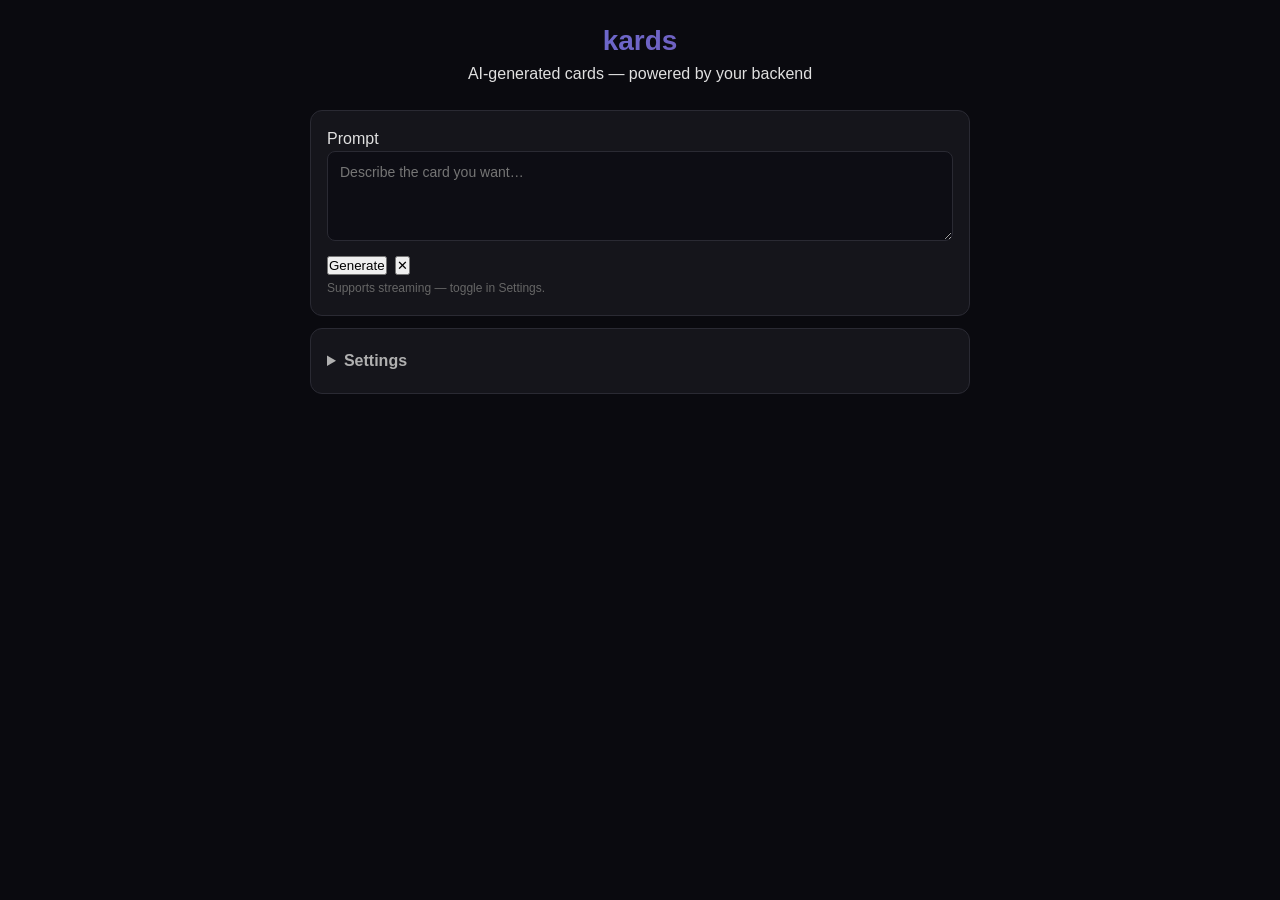
<file: public/index.html>
<!DOCTYPE html>
<html lang="en">
<head>
  <meta charset="UTF-8" />
  <meta name="viewport" content="width=device-width,initial-scale=1.0" />
  <title>kards — AI Card Generator</title>
  <link rel="stylesheet" href="style.css" />
</head>
<body>
  <div id="app">
    <header class="app-header">
      <h1>kards</h1>
      <p class="subtitle">AI-generated cards — powered by your backend</p>
    </header>

    <main class="container">
      <section class="input-section">
        <label for="promptInput" class="visually-hidden">Prompt</label>
        <textarea id="promptInput" placeholder="Describe the card you want…"></textarea>
        <div class="actions">
          <button id="sendBtn" class="primary">Generate</button>
          <button id="stopBtn" class="ghost" title="Stop">✕</button>
        </div>
        <small class="hint">Supports streaming — toggle in Settings.</small>
      </section>

      <section class="settings" id="settingsSection">
        <details>
          <summary>Settings</summary>
          <div class="setting">
            <label>
              <input type="checkbox" id="toggleStream" />
              Stream responses (SSE)
            </label>
          </div>
          <div class="setting">
            <label>
              <input type="checkbox" id="toggleTTS" />
              Use TTS (if supported)
            </label>
          </div>
          <div class="setting">
            <label for="proxyInput">Proxy / Custom Endpoint (optional)</label>
            <input id="proxyInput" placeholder="https://your-endpoint/chat" />
          </div>
          <div class="setting">
            <button id="saveSettings">Save</button>
            <button id="clearAll" class="danger">Clear all cards</button>
          </div>
        </details>
      </section>

      <div id="traceInfo" style="font-size:12px;color:#666;margin-bottom:8px;min-height:20px;"></div>
      <div id="traceInfo2" style="font-size:12px;color:#666;margin-bottom:8px;min-height:20px;"></div>
      <section class="cards" id="cardContainer" aria-live="polite"></section>
    </main>
  </div>

  <div id="toastContainer" aria-live="polite" aria-atomic="true"></div>

  <script src="script.js"></script>
</body>
</html>
</file>
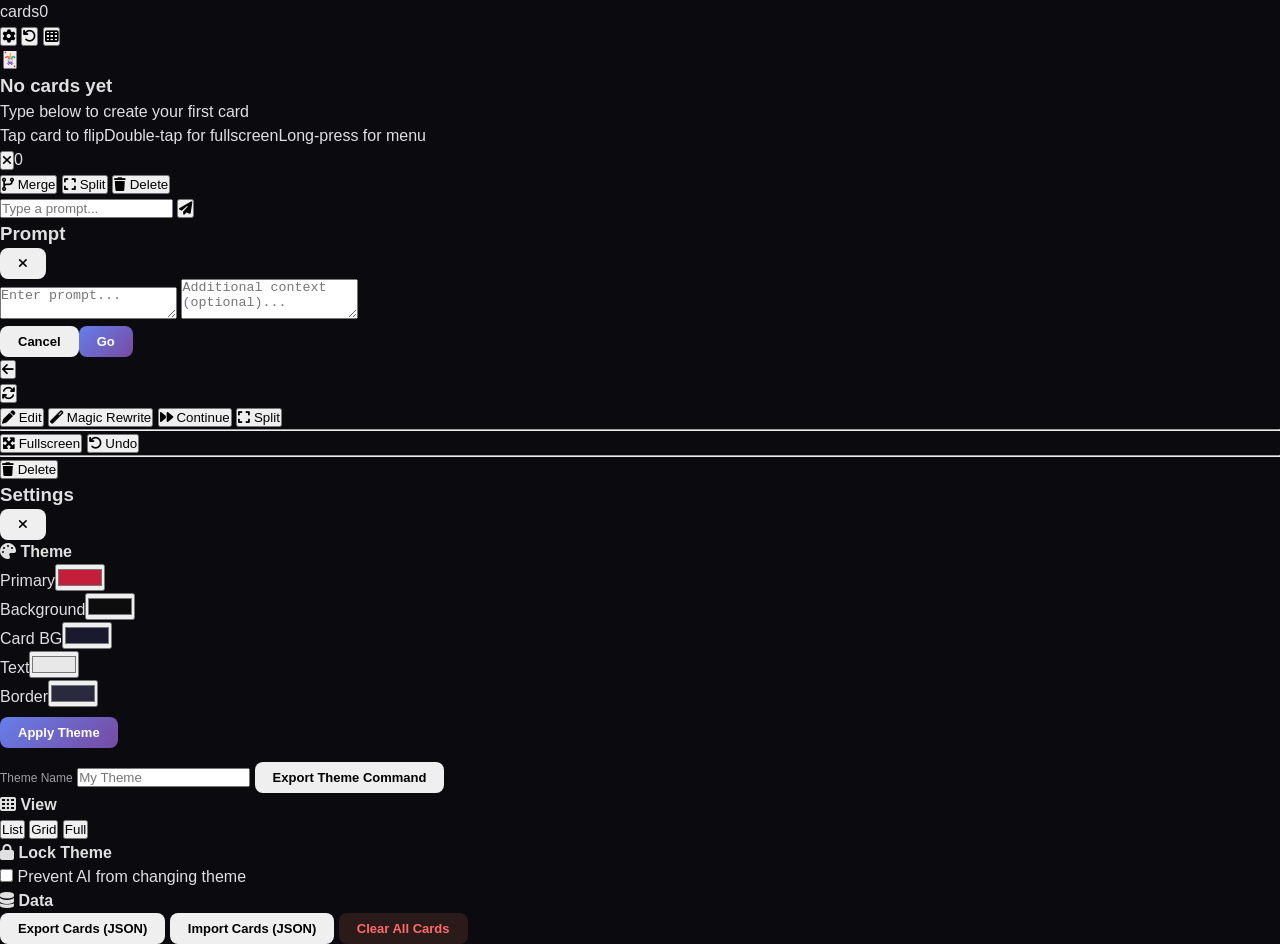
<file: public/index2.html>
<!DOCTYPE html>
<html lang="en">
<head>
<meta charset="UTF-8">
<meta name="viewport" content="width=device-width,initial-scale=1,maximum-scale=1,user-scalable=no">
<title>cards</title>
<link rel="stylesheet" href="style.css">
<link rel="stylesheet" href="https://cdnjs.cloudflare.com/ajax/libs/font-awesome/6.4.0/css/all.min.css">
</head>
<body class="view-list">
<div id="topBar">
 <div class="t-left"><span id="brand">cards</span><span class="badge" id="count">0</span></div>
  <div class="t-right">
  <button class="icon-btn" id="settingsBtn" title="Settings"><i class="fas fa-cog"></i></button>
  <button class="icon-btn" id="undoBtn" title="Undo"><i class="fas fa-undo"></i></button>
  <button class="icon-btn" id="viewFab" title="View"><i class="fas fa-th"></i></button>
  </div>
</div>
<div id="grid"></div>
<div class="empty-state">
 <div class="empty-icon">🃏</div>
 <h3>No cards yet</h3>
 <p>Type below to create your first card</p>
 <div class="empty-hints"><span>Tap card to flip</span><span>Double-tap for fullscreen</span><span>Long-press for menu</span></div>
</div>
<div id="selectionBar">
 <div class="sel-left"><button class="sel-btn" id="cancelSel"><i class="fas fa-times"></i></button><span id="selCount">0</span></div>
 <div class="sel-right">
  <button class="sel-btn" id="mergeSel"><i class="fas fa-code-branch"></i> Merge</button>
  <button class="sel-btn" id="splitSel"><i class="fas fa-expand"></i> Split</button>
  <button class="sel-btn danger" id="deleteSel"><i class="fas fa-trash"></i> Delete</button>
 </div>
</div>
<div class="input-area">
 <input type="text" id="input" placeholder="Type a prompt..." autocomplete="off">
 <button id="sendBtn"><i class="fas fa-paper-plane"></i></button>
</div>
<button class="fab view-fab" id="viewFab2" style="display:none"></button>
<div class="overlay" id="modalPrompt">
 <div class="modal">
  <div class="modal-h"><h3 id="promptTitle">Prompt</h3><button class="btn" onclick="app.closeModal('modalPrompt')"><i class="fas fa-times"></i></button></div>
  <div class="modal-b">
   <small id="promptDesc"></small>
   <textarea id="promptInput" placeholder="Enter prompt..."></textarea>
   <textarea id="promptRad" placeholder="Additional context (optional)..." style="min-height:40px"></textarea>
  </div>
  <div class="modal-f"><button class="btn" onclick="app.closeModal('modalPrompt')">Cancel</button><button class="btn primary" id="promptGo">Go</button></div>
 </div>
</div>
<div class="overlay" id="fullscreen">
 <div class="fs-header">
  <div class="fs-left"><button class="icon-btn" onclick="app.closeFs()"><i class="fas fa-arrow-left"></i></button></div>
  <div class="fs-right"><button class="icon-btn" onclick="document.querySelector('.card[data-id=\''+app.fsId+'\']')?.classList.toggle('flip')"><i class="fas fa-sync"></i></button></div>
 </div>
 <div class="fs-body" id="fsBody"></div>
</div>
<div class="ctx-menu" id="ctxMenu">
 <button data-act="edit"><i class="fas fa-pen"></i> Edit</button>
 <button data-act="magic"><i class="fas fa-magic"></i> Magic Rewrite</button>
 <button data-act="continue"><i class="fas fa-forward"></i> Continue</button>
 <button data-act="split"><i class="fas fa-expand"></i> Split</button>
 <hr>
 <button data-act="view"><i class="fas fa-expand-arrows-alt"></i> Fullscreen</button>
 <button data-act="undo"><i class="fas fa-undo"></i> Undo</button>
 <hr>
 <button class="danger" data-act="delete"><i class="fas fa-trash"></i> Delete</button>
</div>
<div class="overlay" id="modalSettings">
 <div class="modal">
  <div class="modal-h"><h3>Settings</h3><button class="btn" onclick="app.closeModal('modalSettings')"><i class="fas fa-times"></i></button></div>
  <div class="modal-b">
   <div class="section">
    <h4><i class="fas fa-palette"></i> Theme</h4>
    <div class="cp"><label>Primary</label><input type="color" id="setPrimary" value="#c41e3a"></div>
    <div class="cp"><label>Background</label><input type="color" id="setBg" value="#0d0d0d"></div>
    <div class="cp"><label>Card BG</label><input type="color" id="setCardBg" value="#1a1a2e"></div>
    <div class="cp"><label>Text</label><input type="color" id="setText" value="#e8e8e8"></div>
    <div class="cp"><label>Border</label><input type="color" id="setBorder" value="#2a2a3e"></div>
    <button class="btn primary" id="applyThemeBtn" style="margin-top:8px">Apply Theme</button>
    <div style="margin-top:8px">
     <label style="font-size:12px;opacity:.7">Theme Name</label>
     <input type="text" id="themeName" placeholder="My Theme" style="margin-top:4px">
     <button class="btn" id="exportThemeBtn" style="margin-top:6px">Export Theme Command</button>
    </div>
   </div>
   <div class="section">
    <h4><i class="fas fa-th"></i> View</h4>
    <div class="btn-group">
     <button class="tgl" data-view="list">List</button>
     <button class="tgl" data-view="grid">Grid</button>
     <button class="tgl" data-view="full">Full</button>
    </div>
   </div>
   <div class="section">
    <h4><i class="fas fa-lock"></i> Lock Theme</h4>
    <div class="ck"><input type="checkbox" id="lockTheme"> <label for="lockTheme">Prevent AI from changing theme</label></div>
   </div>
   <div class="section">
    <h4><i class="fas fa-database"></i> Data</h4>
    <button class="btn" id="exportBtn">Export Cards (JSON)</button>
    <button class="btn" id="importBtn">Import Cards (JSON)</button>
    <button class="btn danger" id="clearAllBtn">Clear All Cards</button>
   </div>
  </div>
 </div>
</div>
<div id="toast"></div>
<script src="script.js"></script>
</body>
</html>
</file>
<file: public/style.css>
*{margin:0;padding:0;box-sizing:border-box}body{font-family:-apple-system,BlinkMacSystemFont,'Segoe UI',Roboto,sans-serif;background:#0a0a0f;color:#e0e0e0;line-height:1.5}#app{max-width:700px;margin:0 auto;padding:20px}header.app-header{text-align:center;margin-bottom:24px}h1{font-size:28px;font-weight:700;background:linear-gradient(135deg,#667eea 0%,#764ba2 100%);-webkit-background-clip:text;-webkit-text-fill-color:transparent}subtitle{color:#888;display:block;margin-top:4px}.container{display:flex;flex-direction:column;gap:12px}.input-section{background:#15151b;border-radius:12px;padding:16px;border:1px solid #2a2a33}.input-section textarea{width:100%;min-height:90px;background:#0d0d14;border:1px solid #2a2a33;border-radius:8px;padding:12px;color:#e0e0e0;font-size:14px;resize:vertical;font-family:inherit;outline:none}textarea:focus{border-color:#667eea}.actions{display:flex;gap:8px;margin-top:8px}.btn{padding:8px 18px;border:none;border-radius:8px;cursor:pointer;font-weight:600;font-size:13px;transition:all .15s}.btn.primary{background:linear-gradient(135deg,#667eea 0%,#764ba2 100%);color:#fff}.btn.ghost{background:#2a2a33;color:#b0b0b0}.btn:hover{transform:translateY(-1px)}.btn.danger{background:#2a1a1a;color:#ff6b6b}.settings{background:#15151b;border-radius:12px;padding:16px;border:1px solid #2a2a33}details summary{cursor:pointer;color:#b0b0b0;font-weight:600;padding:4px 0}details[open] summary{color:#667eea}.setting{display:flex;flex-direction:column;gap:4px;margin-bottom:12px;font-size:13px}.setting label{display:flex;align-items:center;gap:6px;color:#b0b0b0}.setting input[type=text]{background:#0d0d14;border:1px solid #2a2a33;border-radius:6px;padding:6px 8px;color:#e0e0e0;font-family:inherit}.setting input[type=checkbox]{accent-color:#667eea}.setting button{padding:6px 14px;border:none;border-radius:6px;cursor:pointer;font-weight:600;font-size:12px}.setting button.danger{background:#2a1a1a;color:#ff6b6b}.cards{display:flex;flex-direction:column;gap:10px}.card{background:#15151b;border-radius:10px;padding:16px;border:1px solid #2a2a33;animation:slideIn .3s ease}.card .card-header{display:flex;align-items:center;gap:8px;margin-bottom:10px}.role-badge{background:#667eea;color:#fff;font-size:11px;padding:3px 8px;border-radius:10px;font-weight:600}.card-content.markdown{color:#c0c0c0;font-size:13px;line-height:1.7}.card-content.markdown p{margin-bottom:8px}.hint{color:#666;font-size:12px;margin-top:4px}#toastContainer{position:fixed;bottom:20px;right:20px;display:flex;flex-direction:column;gap:6px;z-index:9999}.toast{background:#1d1d2b;color:#b0b0b0;padding:10px 16px;border-radius:8px;font-size:13px;border-left:3px solid #667eea;animation:slideInToast .3s ease}@keyframes slideIn{from{opacity:0;transform:translateY(10px)}to{opacity:1;transform:translateY(0)}}@keyframes slideInToast{from{opacity:0;transform:translateX(100%)}to{opacity:1;transform:translateX(0)}}
</file>
